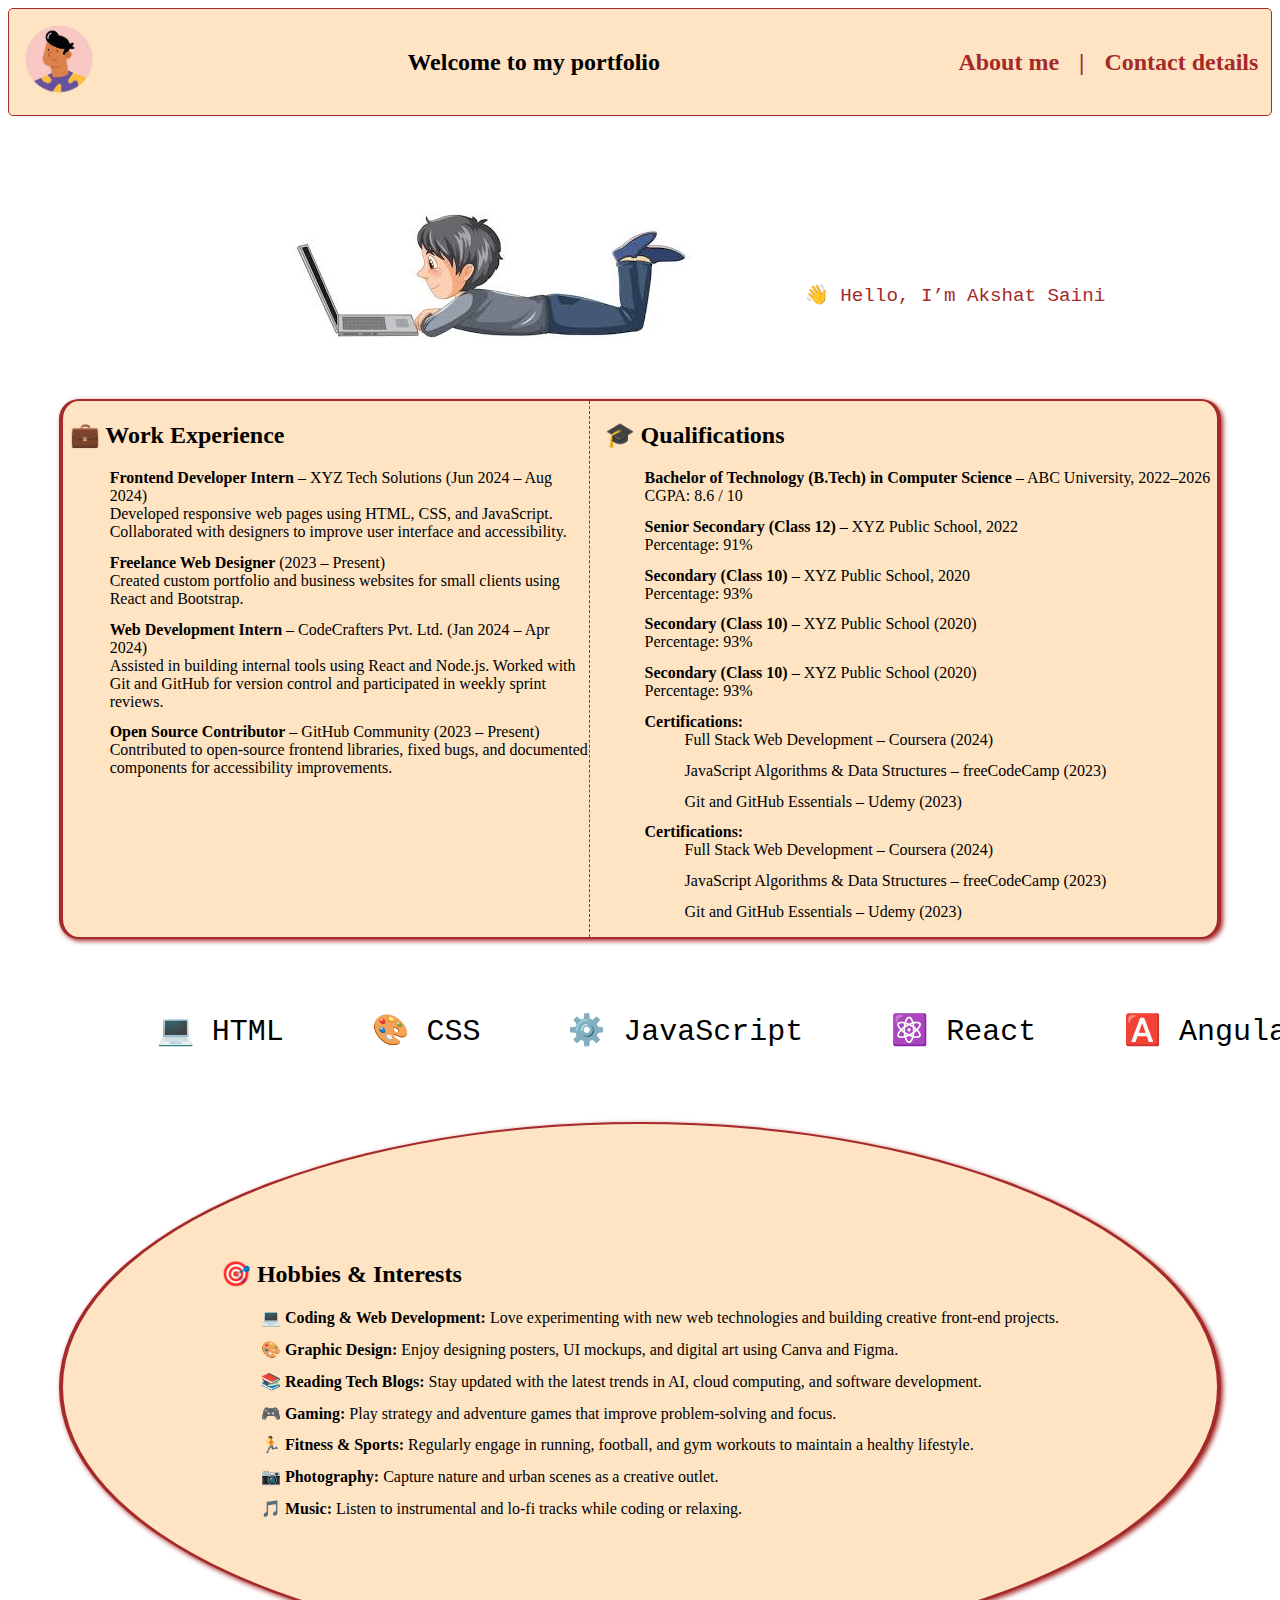
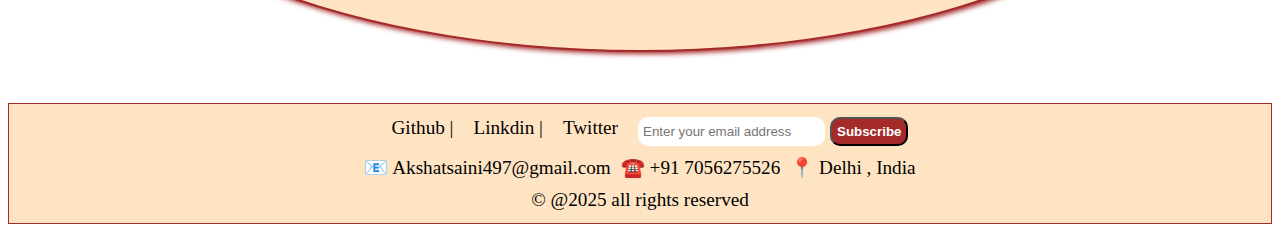
<file: index.html>
<!DOCTYPE html>
<html lang="en">

<head>
    <meta charset="UTF-8">
    <meta name="viewport" content="width=device-width, initial-scale=1.0">
    <title>Portfolio</title>
    <link href="./index.css" rel="stylesheet" type="text/css" />
</head>

<body>
    <header>
        <div><img src="./profile-removebg-preview.png" height="100" width="100"> </div>
        <div  style="right: 50%;" id="headerText">Welcome to my portfolio</div>
        <div id="nav_buttons">
            <div><a href="AboutUs.html">About me</a></div>
            <div>|</div>
            <div><a href="ContactDetails.html">Contact details</a></div>
        </div>
    </header>

    <main>
        <section id="section1">
            <div id="image"><img
                    src="[data-uri]" />
            </div>
           <div class="typing-container">
  👋 Hello, I’m Akshat Saini 
</div>
        </section>
       
        <section id="section2">
            <div id="work_expericance">
                <div>
                    <h2>💼 Work Experience</h2>
                    <ul>
                        <li><strong>Frontend Developer Intern</strong> – XYZ Tech Solutions (Jun 2024 – Aug 2024)<br>
                            Developed responsive web pages using HTML, CSS, and JavaScript. Collaborated with designers
                            to improve user interface and accessibility.
                        </li>
                        <li><strong>Freelance Web Designer</strong> (2023 – Present)<br>
                            Created custom portfolio and business websites for small clients using React and Bootstrap.
                        </li>
                        <li>
                            <strong>Web Development Intern</strong> – CodeCrafters Pvt. Ltd. (Jan 2024 – Apr 2024)<br>
                            Assisted in building internal tools using React and Node.js. Worked with Git and GitHub for
                            version control and participated in weekly sprint reviews.
                        </li>

                        <li>
                            <strong>Open Source Contributor</strong> – GitHub Community (2023 – Present)<br>
                            Contributed to open-source frontend libraries, fixed bugs, and documented components for
                            accessibility improvements.
                        </li>
                    </ul>
                </div>

            </div>
            <div id="Qualifications">
                <h2>🎓 Qualifications</h2>
                <ul>
                    <li><strong>Bachelor of Technology (B.Tech) in Computer Science</strong> – ABC University,
                        2022–2026<br>
                        CGPA: 8.6 / 10
                    </li>
                    <li><strong>Senior Secondary (Class 12)</strong> – XYZ Public School, 2022<br>
                        Percentage: 91%
                    </li>
                    <li><strong>Secondary (Class 10)</strong> – XYZ Public School, 2020<br>
                        Percentage: 93%
                    </li>
                    <li>
                        <strong>Secondary (Class 10)</strong> – XYZ Public School (2020)<br>
                        Percentage: 93%
                    </li>
                    <li>
                        <strong>Secondary (Class 10)</strong> – XYZ Public School (2020)<br>
                        Percentage: 93%
                    </li>

                    <li>
                        <strong>Certifications:</strong>
                        <ul>
                            <li>Full Stack Web Development – Coursera (2024)</li>
                            <li>JavaScript Algorithms & Data Structures – freeCodeCamp (2023)</li>
                            <li>Git and GitHub Essentials – Udemy (2023)</li>
                        </ul>
                    </li>
                    <li>
                        <strong>Certifications:</strong>
                        <ul>
                            <li>Full Stack Web Development – Coursera (2024)</li>
                            <li>JavaScript Algorithms & Data Structures – freeCodeCamp (2023)</li>
                            <li>Git and GitHub Essentials – Udemy (2023)</li>
                        </ul>
                    </li>
                </ul>
            </div>
        </section>
 <section class="tech-marquee">
  <div class="scroll">
    <span>💻 HTML</span>
    <span>🎨 CSS</span>
    <span>⚙️ JavaScript</span>
    <span>⚛️ React</span>       
    <span>🅰️ Angular</span>
    <span>🐍 Python</span>
    <span>🐳 Docker</span>
    <span>🗄️ MySQL</span>
    <span>☁️ Node.js</span>
    <span>🚀 Express</span>
     <span>💻 HTML</span>
    <span>🎨 CSS</span>
    <span>⚙️ JavaScript</span>
    <span>⚛️ React</span>       
    <span>🅰️ Angular</span>
    <span>🐍 Python</span>
    <span>🐳 Docker</span>
    <span>🗄️ MySQL</span>
    <span>☁️ Node.js</span>
    <span>🚀 Express</span>

  
  </div>
</section>

<section id="section2" style="border-radius: 100%; padding: 10%;">
    <div id="hobbies">
        <h2>🎯 Hobbies & Interests</h2>
        <ul>
            <li><strong>💻 Coding & Web Development:</strong> Love experimenting with new web technologies and building creative front-end projects.</li>
            <li><strong>🎨 Graphic Design:</strong> Enjoy designing posters, UI mockups, and digital art using Canva and Figma.</li>
            <li><strong>📚 Reading Tech Blogs:</strong> Stay updated with the latest trends in AI, cloud computing, and software development.</li>
            <li><strong>🎮 Gaming:</strong> Play strategy and adventure games that improve problem-solving and focus.</li>
            <li><strong>🏃 Fitness & Sports:</strong> Regularly engage in running, football, and gym workouts to maintain a healthy lifestyle.</li>
            <li><strong>📷 Photography:</strong> Capture nature and urban scenes as a creative outlet.</li>
            <li><strong>🎵 Music:</strong> Listen to instrumental and lo-fi tracks while coding or relaxing.</li>
        </ul>
    </div>
</section>

    </main>

   <footer class="footer">
  <div class="mediaLinks">
    <a href="">Github |</a>
    <a href="">Linkdin |</a>
    <a href="">Twitter</a>
    <label id="subscribe">
        <input type="text" placeholder="Enter your email address">
        <button>Subscribe</button>
    </label>
  </div>
  <div class="contact_details">
    <div>📧 Akshatsaini497@gmail.com</div>
    <div>☎️ +91 7056275526</div>
    <div>📍 Delhi , India</div>
  </div>
   <div class="rights">
    <div> &copy; @2025 all rights reserved</div>
   
  </div>
</footer>

<script>
    //data types 
     //chracter 
    //string    group of chracters     akshat 
    //  100000      number integera
    //97.56     floating 
    //boolean      true/flase  01 


    //do we have to decalre these data types in js?
    //NO 
    //int char string


//

// console.log(name)
//
// var name=10;

// arthematic operators 
// + - /* % ** ++ --

// let a=10;
// a++
// console.log(a)
//assignmanet operators
// let a=10

// let a=10;
// let b=20;
//   a +=b    a=a+b
//     -=a    a=a-b
//     *=a    a=a*b
//     /=
//  console.log(a)

//comparison operators

// let a=10
// let b="10"
// a==b   //only compares the values not the data types
// a===b // will compare values as well as the data types

// a!=b
// >
// <
// >=
// <=

// console.log(a!==b)

//logical operators

// &&   and
// ||    or
// !     not

// let a=10;
// let b=20;
// let c=30;

// console.log(!a)

// let a="akshat"

// console.log(typeof(a)) 


// variables in js 


//turnery operators

// let      //cant access globally. cant be reclared but can be redefined
// var      //globally access
// const    //cant acccess globally. cant be redeclared and redefined


// let name=10;
//      name=20;

//turnery operators




// if else statements
//  if(/*condition is true the block will be executed*/){}else{}
// let age=77;
// if(age>18)
// {
//     console.log("you are elegible for voting")
// }else{
//       console.log("you are not elegible for voting")
// }

// age=23
//    //true &&  false
// if(age>12 &&age<20){
//     console.log("teenager")
//     //    true &&  true
// }else if(age>19 && age<34){
//     console.log("young")
// }else{
//     console.log("buddha")
// }
// ?:
// age=13
//if consdition is true then block after ? will execute otherwies the block  after :   
// age>18 ? console.log("you are elegible for voting"): console.log("you are not elegible for voting")

//write a program to check if a person can withraw the certain amount from his bank balance
// let balance=1000000;
// let widrawal=2000000;

// if(widrawal>balance){console.log("insufficiant balance")}else{console.log(  -widrawal)}

// Check if a number is positive or negative.
//Check if a person is adult or minor.
//Check if a number is even or odd.
//Check if two numbers are equal
// find if the given number is  prime number or not
// let number=4
// if(number%2===0){
//     console.log("number is even")
// }else{
//     console.log("number is odd")
// }

//loops
// for while do while 
// i++ i=i+1
// for(let i=0; i<=10; i++){
//     console.log(i)
// }


// let obj={
//     //key:value
//     name:"akshat",
//     role:"Admin",
//     rollNumber:23
// }

// console.log(obj.name)
//  console.log(arr[0])
//  console.log(arr[1])
//  console.log(arr[2]) 
//  console.log(arr[3])

//  for(let i=0;i<4;i++){
//     //         arr[1]
//     console.log(arr[i])
//  }
// a=8;
// //     10<10 true
//  while(a<5)
//  {
//     console.log(arr[a])
//     a++;

//  }
//  //        0       1     2      3
//  let arr=["akshat",100000,22.22,"a"]
// a=0
//  do{
     
//     console.log(arr[a])
    
//     a++
   
//  }while(a<5)

//  for(let i=0; i<20;i+=2){
//      console.log(i)
//  }
//  a=15
//  a>10?console.log("hi"):console.log("hello")



//basic function
//  function addition(){
//     let a=10;
//     let b=20;
//     console.log(a+b);
//  }
// //returning functions
// function subtraction(){
//   let a=20;
//     let b=10;
//     return a-b

// }
// //parameterised functions

// function division(a,b){

//     console.log(a/b)

// }
// division(10,20)
// console.log("subtraction",subtraction())

//  addition()


//  {
//     console.log("some logis are here also")
//  }

//  addition()

//self calling and anonymous function 

// (function (){
//     console.log("i am self calling function")
// })();

// function expression

let greet=function(){
    let a=10
    let b=20
    return a+b
}

console.log(greet)


</script>
</body>

</html>
</file>
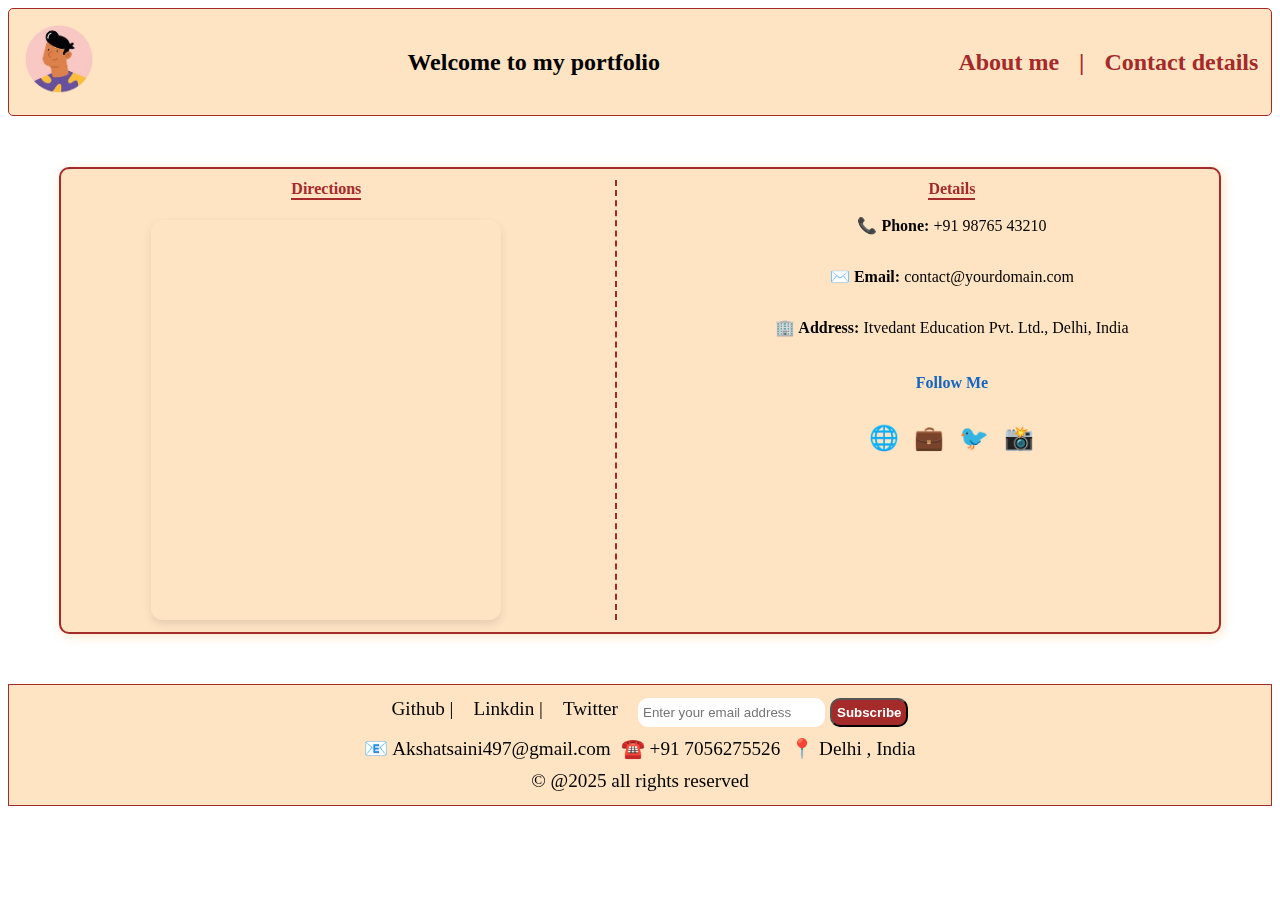
<file: ContactDetails.html>
<!DOCTYPE html>
<html lang="en">
<head>
    <meta charset="UTF-8">
    <meta name="viewport" content="width=device-width, initial-scale=1.0">
    <title>contact_details</title>
     <link href="./index.css" rel="stylesheet" type="text/css" />
</head>
<body>

     <header>
        <div><img src="./profile-removebg-preview.png" height="100" width="100"> </div>
        <div  style="right: 50%;" id="headerText">Welcome to my portfolio</div>
        <div id="nav_buttons">
            <div>About me</div>
            <div>|</div>
            <div>Contact details</div>
        </div>
    </header>
   <main>

    <section id="ContactDetails">
        <div id="maps">
              <span style="border-bottom: 2px solid brown;">Directions</span>
               <div style="flex: 1 1 400px; min-width: 350px; box-shadow: 0 4px 10px rgba(0,0,0,0.1); border-radius: 12px; overflow: hidden;">
      <iframe 
        src="https://www.google.com/maps/embed?pb=!1m18!1m12!1m3!1d3503.969669360568!2d77.21715747416586!3d28.570673486889483!2m3!1f0!2f0!3f0!3m2!1i1024!2i768!4f13.1!3m3!1m2!1s0x390ce3b5e4677ac3%3A0x4043db9c31f100e5!2sItvedant%20-%20Delhi!5e0!3m2!1sen!2sin!4v1762942267464!5m2!1sen!2sin" 
        width="100%" 
        height="350" 
        style="border:0;" 
        allowfullscreen="" 
        loading="lazy" 
        referrerpolicy="no-referrer-when-downgrade">
      </iframe>
    </div>
            </div>
        <div id="details">
            <div style="border-bottom: 2px solid brown; color: brown; font-weight: bolder;">Details</div>
            <p><strong>📞 Phone:</strong> +91 98765 43210</p>
            <p><strong>✉️ Email:</strong> contact@yourdomain.com</p>
            <p><strong>🏢 Address:</strong> Itvedant Education Pvt. Ltd., Delhi, India</p>
       <h4 style="color: #1565c0;">Follow Me</h4>
      <div style="display: flex; gap: 15px; margin-top: 10px;">
        <a href="#" style="text-decoration: none; color: #1565c0; font-size: 24px;">🌐</a>
        <a href="#" style="text-decoration: none; color: #1565c0; font-size: 24px;">💼</a>
        <a href="#" style="text-decoration: none; color: #1565c0; font-size: 24px;">🐦</a>
        <a href="#" style="text-decoration: none; color: #1565c0; font-size: 24px;">📸</a>
      </div>
        </div>
    </section>
   </main>



     <footer class="footer">
  <div class="mediaLinks">
    <a href="">Github |</a>
    <a href="">Linkdin |</a>
    <a href="">Twitter</a>
    <label id="subscribe">
        <input type="text" placeholder="Enter your email address">
        <button>Subscribe</button>
    </label>
  </div>
  <div class="contact_details">
    <div>📧 Akshatsaini497@gmail.com</div>
    <div>☎️ +91 7056275526</div>
    <div>📍 Delhi , India</div>
  </div>
   <div class="rights">
    <div> &copy; @2025 all rights reserved</div>
   
  </div>
</footer>
    
</body>
</html>
</file>
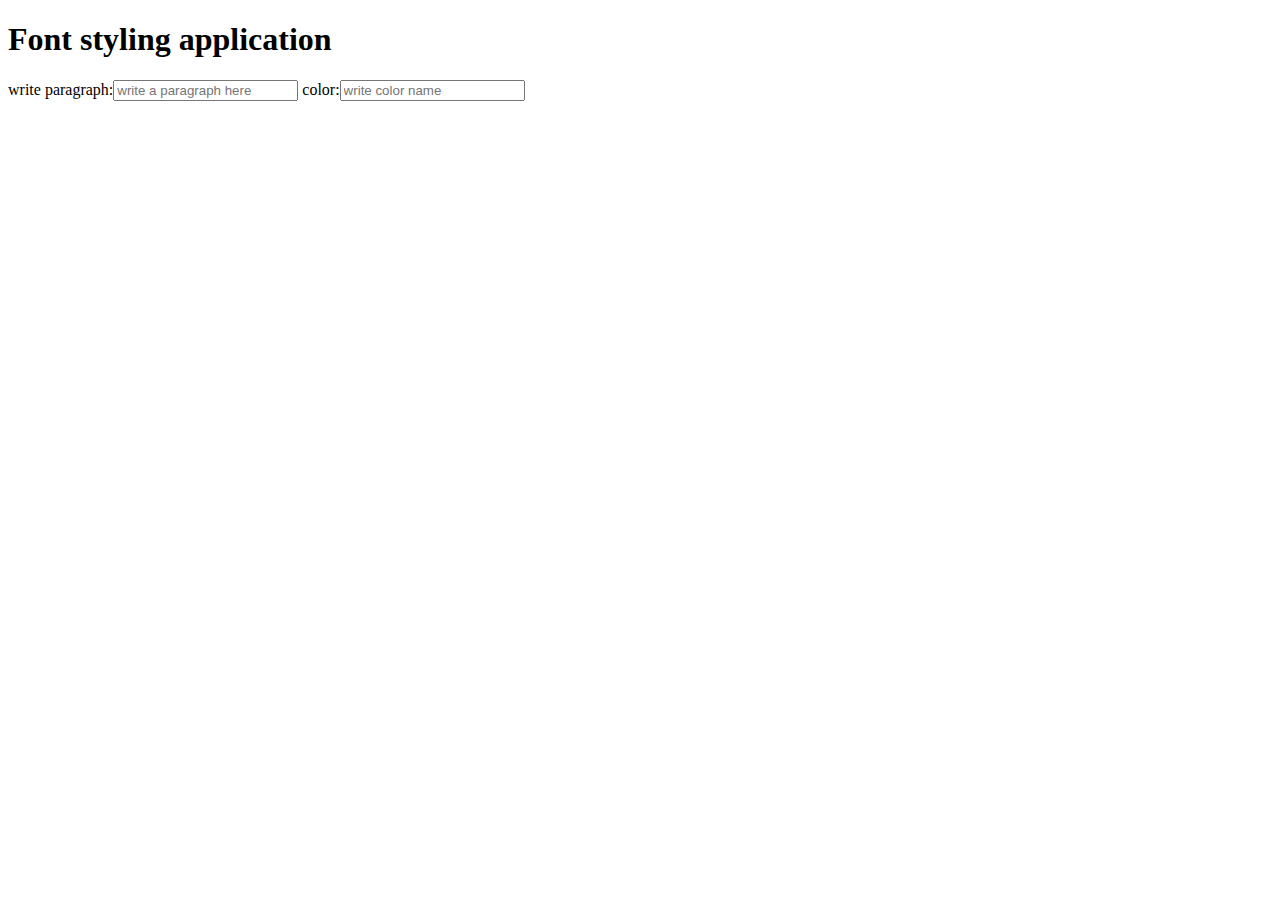
<file: dom.html>
<!DOCTYPE html>
<html lang="en">
<head>
    <meta charset="UTF-8">
    <meta name="viewport" content="width=device-width, initial-scale=1.0">
    <title>Document</title>

</head>
<body>
    

   <h1>Font styling application</h1>
   <label>
    write paragraph:<input placeholder="write a paragraph here" id="paragraph"></input>
   </label>
<label>
    color:<input placeholder="write color name" id="color"></input>
   </label>
   <p></p>
<script>
  
  
    let textarea=document.getElementById("paragraph")
       let color=document.getElementById("color")
    let paragraph=document.querySelector('p')

    textarea.addEventListener("input",()=>{
 
        paragraph.innerText=textarea.value}
    
    )
     color.addEventListener("input",()=>{
        paragraph.style.color=color.value
    
    }
    
    )
console.log(color)


let arr=[1,2,3,4,5]

let [a,b,c,...rest]=arr;


console.log(a,b,c,rest)
    

    
   

</script>

    
</body>
</html>
</file>
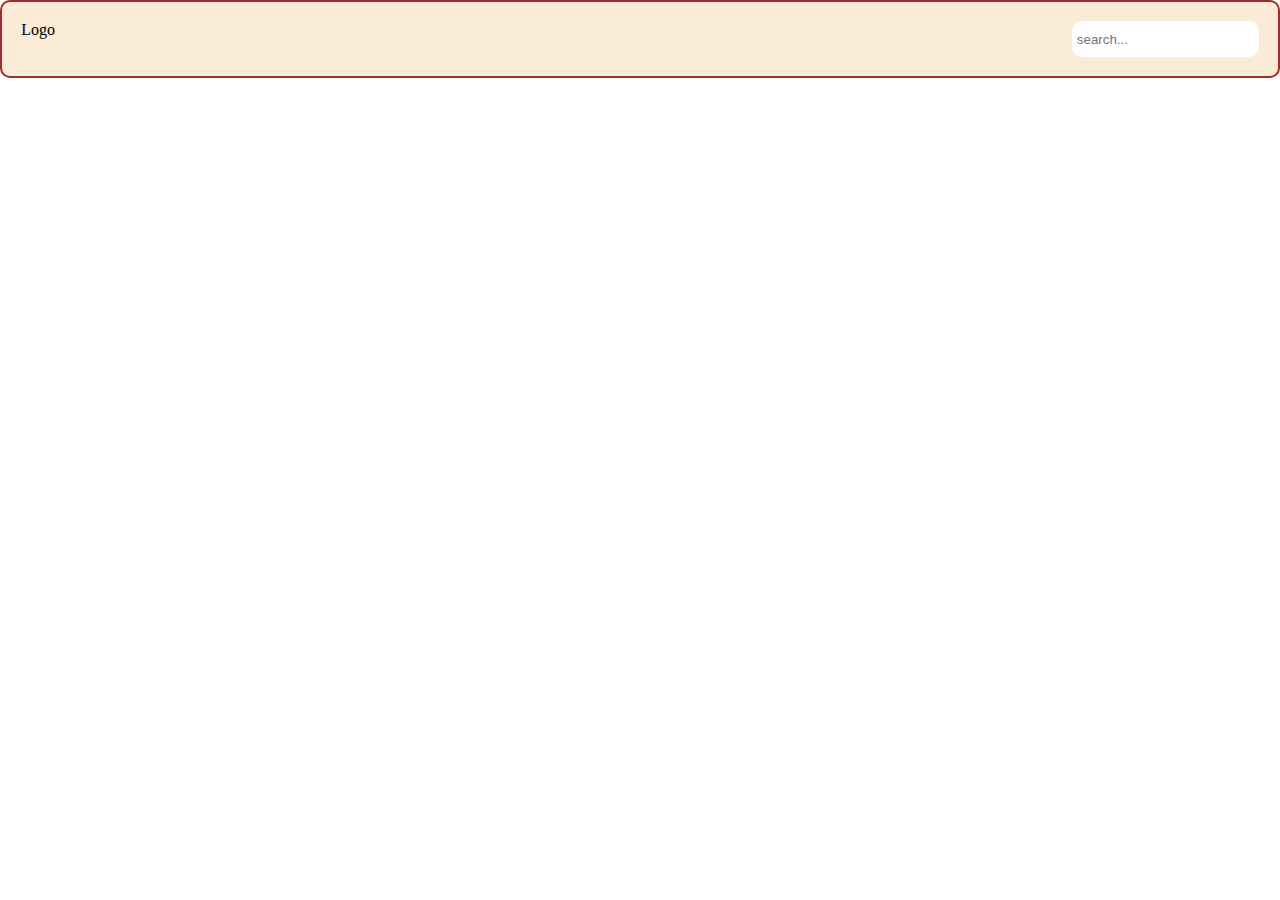
<file: fetch.html>
<!DOCTYPE html>
<html lang="en">
  <head>
    <meta charset="UTF-8" />
    <meta name="viewport" content="width=device-width, initial-scale=1.0" />
    <title>Document</title>
  </head>
  <style>
    body {
      margin: 0;
    }
    .cards-container {
      display: grid;
      grid-template-columns: repeat(auto-fill, minmax(250px, 1fr));
      gap: 20px;
      padding: 20px;
    }

    .card {
      background: #fff;
      border-radius: 12px;
      overflow: hidden;
      box-shadow: 0 4px 12px rgba(0, 0, 0, 0.15);
      transition: 0.3s ease;
      display: flex;
      flex-direction: column;
    }

    .card:hover {
      transform: translateY(-5px);
    }

    .card img {
      width: 100%;
      height: 320px;
      object-fit: cover;
    }

    .card-body {
      padding: 15px;
      flex-grow: 1;
    }

    .card h3 {
      margin: 0 0 8px 0;
      font-size: 18px;
    }

    .genres {
      font-size: 14px;
      color: #666;
    }

    .rating {
      margin-top: 6px;
      font-weight: bold;
      color: #ff9800;
    }

    .more-info {
      margin-top: 12px;
      display: inline-block;
      padding: 8px 12px;
      background: #007bff;
      color: white;
      border-radius: 8px;
      text-decoration: none;
      font-size: 14px;
    }
    Header {
      display: flex;
      justify-content: space-between;
      background-color: antiquewhite;
      padding: 1.5%;
      border: 2px solid brown;
      border-radius: 10px;
    }

    Header input[type="search"] {
      height: 4vh;
      border: none;
      border-radius: 10px;
      padding: 5px;
    }
    header input[type="search"]:focus {
      border: 2px solid brown;
      outline: none;
      box-shadow: 0 0 5px brown;
    }
    #results {
      overflow: scroll;
      height: 100px;
      width: 150px;
      font-size: small;
      display: none;
    }
  </style>
  <body>
    <header>
      <div>Logo</div>
      <div>
        <input type="search" placeholder="search..." id="search" />
        <div id="results"></div>
      </div>
    </header>
    <div id="parent" class="cards-container"></div>

    <div id="parent"></div>
    <script>

        
      let parent = document.getElementById("parent");
      let searchBar = document.getElementById("search");
      const resultsDiv = document.getElementById("results");
      searchBar.addEventListener("input", () => {
        search();
      });

      async function getData() {
        var response = await fetch("https://api.tvmaze.com/shows");
        var shows = await response.json();
        return shows;
      }
      async function loadShows() {
        try {
          let resp = await getData();

          resp.forEach((show) => {
            // Create card
            let card = document.createElement("div");
            card.className = "card";

            // Image
            let img = document.createElement("img");
            img.src =
              show.image?.medium ||
              "https://via.placeholder.com/250x350?text=No+Image";

            // Card body
            let body = document.createElement("div");
            body.className = "card-body";

            // Title
            let title = document.createElement("h3");
            title.innerText = show.name;

            // Genres
            let genres = document.createElement("div");
            genres.className = "genres";
            genres.innerText = show.genres.length
              ? "Genres: " + show.genres.join(", ")
              : "Genres: N/A";

            // Rating
            let rating = document.createElement("div");
            rating.className = "rating";
            rating.innerText = "⭐ " + (show.rating.average || "No Rating");

            // Link
            let link = document.createElement("a");
            link.href = show.url;
            link.className = "more-info";
            link.target = "_blank";
            link.innerText = "More Info";

            // Add to card
            body.append(title, genres, rating, link);
            card.append(img, body);
            parent.appendChild(card);
          });
        } catch (error) {
          console.log("Error:", error);
        }
      }
      async function search() {
        let resp = await getData();
        console.log(resp);
        let keyword = searchBar.value.trim().toLowerCase();

        // If searchBar empty → hide results and stop
        if (keyword === "") {
          resultsDiv.style.display = "none";
          resultsDiv.innerHTML = "";
          return;
        }
        let filtered = resp.filter((item) =>
          item.name.toLowerCase().includes(searchBar.value.toLowerCase())
        );

        displayResults(filtered);
      }

      function displayResults(data) {
        resultsDiv.innerHTML = ""; // Clear old results
        if (data.length === 0) {
          resultsDiv.innerHTML = "";
          resultsDiv.style.display = "none";
        } else {
          resultsDiv.style.display = "block";
        }
        data.forEach((item) => {
          let div = document.createElement("div");
          div.classList.add("card");

          div.innerHTML = `
            <h3>${item.name}</h3>
          
        `;

          resultsDiv.appendChild(div);
        });
      }
      loadShows();
    </script>
  </body>
</html>
</file>
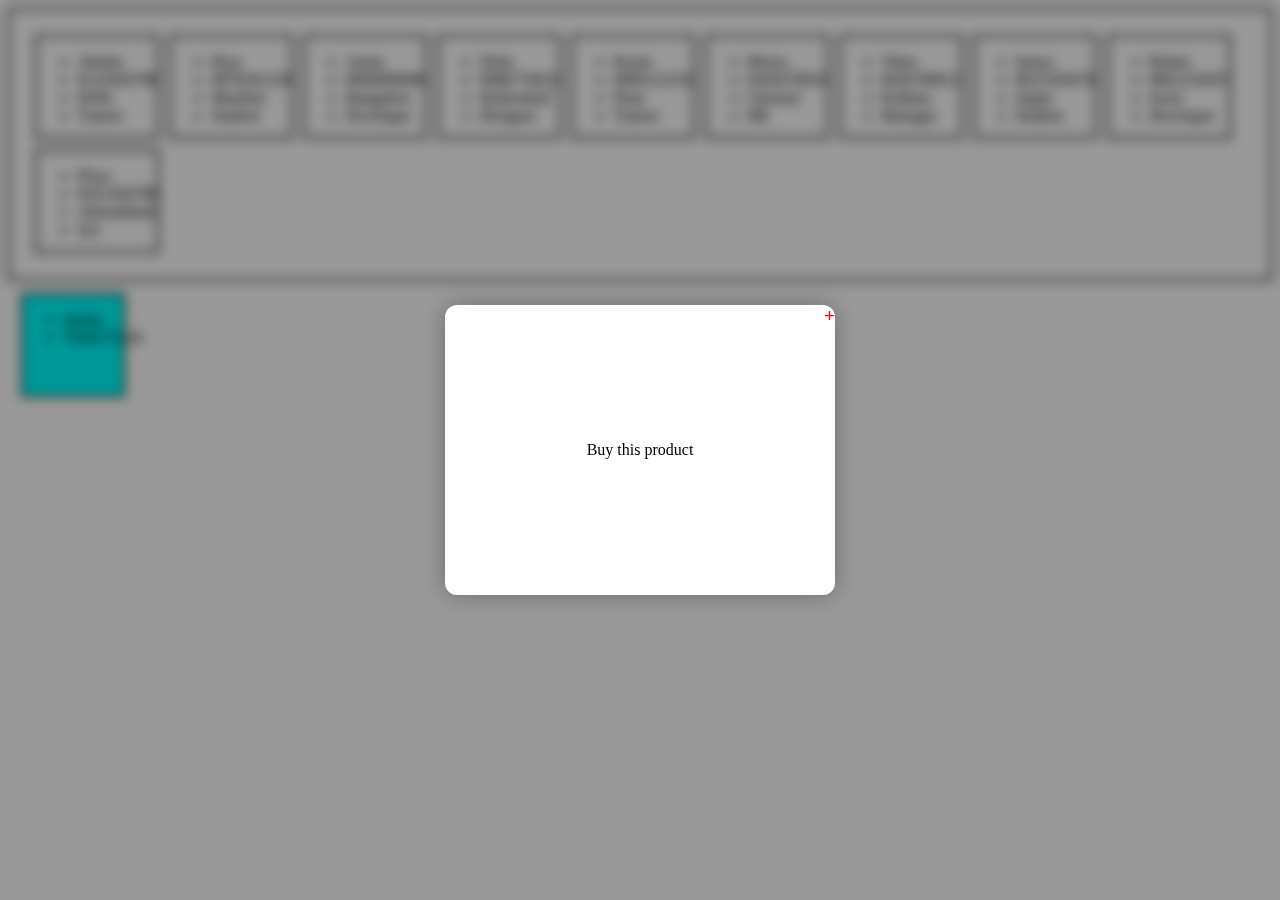
<file: loops.html>
<!DOCTYPE html>
<html lang="en">
  <head>
    <meta charset="UTF-8" />
    <meta name="viewport" content="width=device-width, initial-scale=1.0" />
    <title>Document</title>
    <style>
      .box {
        height: 100px;
        width: max-content;
        border: 2px solid black;
      }
      .container {
        border: 2px solid black;
        padding: 2%;
        display: flex;
        gap: 10px;
        flex-wrap: wrap;
      }
      .newdiv{
        height: 100px;
        width: 100px;
        background-color: aqua;
        border: 2px solid black;
        margin: 1%;
      }
     .parentDivOfAd{
    height: 100vh;
    width: 100vw;
    display: flex;
    justify-content: center;
    align-items: center;
    position: fixed;
    top: 0;
    left: 0;
    z-index: 99;

    backdrop-filter: blur(6px); /* Blur working */
    background: rgba(0,0,0,0.4); /* Dark transparent overlay */
}

.childDivOfAd{
    height: 250px;
    width: 350px;
    background: white;
    border-radius: 12px;
    padding: 20px;
    box-shadow: 0 0 25px rgba(0,0,0,0.3);

    display: flex;
    flex-direction: column;
    justify-content: center;
    align-items: center;
    position: absolute;
}
.closedAd{
    display: none;
   
}
.closed{
     position: absolute;
    top: 0;
    right: 0;
   font-weight: bolder;
   color: red;
   font-size: larger;
   cursor: pointer;
}

    </style>
  </head>
  <body>
    <script>
      let parentDiv = document.createElement("div");
      let users = [
        {
          name: "Akshat",
          phone: 9123456780,
          address: "Delhi",
          role: "Trainer",
        },
        {
          name: "Riya",
          phone: 9876501234,
          address: "Mumbai",
          role: "Student",
        },
        {
          name: "Aman",
          phone: 9090909090,
          address: "Bangalore",
          role: "Developer",
        },
        {
          name: "Neha",
          phone: 9988776655,
          address: "Hyderabad",
          role: "Designer",
        },
        {
          name: "Karan",
          phone: 8800112233,
          address: "Pune",
          role: "Trainer",
        },
        {
          name: "Meera",
          phone: 9345678910,
          address: "Chennai",
          role: "HR",
        },
        {
          name: "Vikas",
          phone: 8456789012,
          address: "Kolkata",
          role: "Manager",
        },
        {
          name: "Sanya",
          phone: 9012345678,
          address: "Jaipur",
          role: "Student",
        },
        {
          name: "Rohan",
          phone: 9801234567,
          address: "Surat",
          role: "Developer",
        },
        {
          name: "Priya",
          phone: 9321456789,
          address: "Ahmedabad",
          role: "QA",
        },
      ];
      //show the user details on the card    method to read array length is .length
      //   for (let i = 0; i <users.length; i++) {
      //     let div = document.createElement("div");
      //      console.log(users[i].name)
      //     div.className = "box";
      //     div.innerHTML=`<div>
      //         <ul>
      //             <li>${users[i].name}</li>
      //             <li>${users[i].phone}</li>
      //             <li>${users[i].address}</li>
      //             <li>${users[i].role}</li>
      //             </ul>

      //         <div>`
      //     parentDiv.className = "container";
      //     parentDiv.appendChild(div);
      //     document.body.appendChild(parentDiv);
      //   }

      users.forEach((object) => {
        let div = document.createElement("div");

        div.className = "box";
        div.innerHTML = `<div>
            <ul>
                <li>${object.name}</li>
                <li>${object.phone}</li>
                <li>${object.address}</li>
                <li>${object.role}</li>
                </ul>
            
            <div>`;
        parentDiv.className = "container";
        parentDiv.appendChild(div);
        document.body.appendChild(parentDiv);
      });

      let a=0;
      while(a<10){
        console.log("loop")
        a++
      }
      do{
        console.log(a)
        a++
      }while(a<10)

      function newDiv(a,b){
      let newDiv=document.createElement("div")
      newDiv.className="newdiv"
      newDiv.innerHTML=`<div>
        <ul>
            <li>${a}</li>
             <li>${b}</li>
            </ul>
        </div>`
      return newDiv
      }
      document.body.appendChild(newDiv("akshat",7056275526))
     console.log(newDiv("akshat",7056275526));

     (function(){
        let parentDivOfAd=document.createElement("div")
         let childDivOfAd=document.createElement("div")
     
         let closeBTN=document.createElement("submit")
         closeBTN.className="closed"
         closeBTN.innerText="+"
    
         closeBTN.addEventListener("click",()=>{parentDivOfAd.className="closedAd"})

         parentDivOfAd.className="parentDivOfAd"
         childDivOfAd.className="childDivOfAd"
         
         childDivOfAd.innerText="Buy this product"
         childDivOfAd.appendChild(closeBTN)
         parentDivOfAd.appendChild(childDivOfAd)
         parentDiv.append(parentDivOfAd)
         
    
     })()

    
    </script>
  </body>
</html>
</file>
<file: index.css>
header {
    position: sticky;
    top: 0;
    display: flex;
    justify-content: space-between;
    align-items: center;
    padding-right: 1%;
    border: 0.5px solid brown;
    background-color: bisque;
    font-size: x-large;
    font-weight: bolder;
    border-radius: 5px;
    z-index: 999;
}

main {
    margin: 4%;


}

#section1 {

    display: flex;
    justify-content: space-around;
    padding: 10%;
    gap: 20%;
    font-weight: 300;
    font-family: 'Times New Roman', Times, serif;
    font-size: x-large;
    position: relative;


}

#section2 {
    display: flex;
    justify-content: space-around;
    background-color: bisque;
    border-radius: 20px;
    border-left: 4px solid brown;
    border-right: 4px solid brown;
    border-top: 2px solid brown;
    border-bottom: 2px solid brown;
    box-shadow: 2px 2px 5px brown;

}

#Qualifications {}

#work_expericance {
    width: 45%;
    border-right: 1px dashed brown;
    display: flex;
    flex-direction: column;

}

#nav_buttons {
    display: flex;
    gap: 20px;
    font-family: Georgia, 'Times New Roman', Times, serif;
    color: brown;
    cursor: pointer;
}

#nav_buttons a {
    text-decoration: none;
    color: brown;
}

.mediaLinks {
    display: flex;
    gap: 20px;
    width: max-content;


}

.mediaLinks a {
    color: black;
    text-decoration: none;
}

footer {
    display: flex;
    flex-direction: column;
    background-color: bisque;
    border: 0.5px solid brown;
    padding: 1%;
    gap: 10px;
    align-items: center;
    font-size: larger;
}

.contact_details {
    display: flex;
    gap: 10px;
}

.typing-container {

    white-space: nowrap;
    overflow: hidden;
    animation: typing 4s steps(28) infinite;
    animation-delay: 2s;
    font-size: 1.2rem;
    color: brown;
    font-family: monospace;
    position: absolute;
    right: 10%;
}

@keyframes typing {
    0% {
        width: 0;
    }

    40% {
        width: 30ch
    }

    60% {
        width: 30ch;
    }

    100% {
        width: 0;
    }
}

#image {
    position: absolute;

    left: 20%;
    top: 20%;
}

.tech-marquee {
    width: 100%;
    overflow: hidden;
    white-space: nowrap;
    color: black;
    padding: 15px 0;
    font-family: monospace;
    margin: 5%;
    position: relative;


}

.scroll {

    display: inline-block;
    animation: scrollLeft 30s linear infinite;
}

.scroll span {

    display: inline-block;
    margin: 0 40px;
    font-size: 30px;
}

/* Animation keyframes */
@keyframes scrollLeft {
    0% {
        transform: translateX(0);
    }

    100% {
        transform: translateX(-50%);
    }
}

#subscribe {

    display: flex;
    flex-wrap: nowrap;
    /* overflow: scroll;
   scrollbar-width: none; */
    gap: 5px;
}

#subscribe :first-child {
    padding: 2%;
    border-radius: 10px;
    border: none;
}

#subscribe :last-child {
    padding: 2%;
    cursor: pointer;
    background-color: brown;
    color: white;
    font-weight: bolder;
    border-radius: 10px;
}

#subscribe :last-child:hover {
    background-color: rgb(203, 41, 41);
}

#headerText {
    font-family: Georgia, 'Times New Roman', Times, serif;
    transition: all 1s ease-in-out;
    animation: shining 8s forwards infinite;

}

@keyframes shining {
    from {
        transform: scale(1)skew(0deg)
    }

    to {
        transform: scale(1.2) skew(20deg)
    }
}

#ContactDetails {
    display: flex;
    border: 2px solid brown;
    box-shadow: 2px 2px 12px bisque;
    justify-content: space-around;
    padding: 1%;
    background-color: bisque;
    border-radius: 10px;


}

#maps {
    display: flex;
    flex-direction: column;
    align-items: center;
    color: brown;
    font-weight: 700;
    gap: 20px;
    padding-right: 10%;
    border-right: 2px dashed brown;

}

#details {

    display: flex;
    flex-direction: column;
    align-items: center;
}

.section1 {
    display: flex;
    position: relative;
    justify-content: space-around;
    padding: 2%;

}

.section1_about_me_text {
    font-size: x-large;
    display: flex;
    flex-direction: column;
    flex-wrap: wrap;
    width: 40%;
}

.section1_image {

    position: absolute;
    right: 10vh;
    top: 20vh;


}

.section2 {
    padding: 2%;
}

.section2_images {
    display: flex;
    justify-content: center;
    gap: 10px;

}

.section2_images div {
    border-radius: 10px;
    height: 70px;
    width: 100px;

    border: 2px solid red;
    transition: all 100ms ease-in-out;
}

.section2_images div:hover {
    box-shadow: 2px 2px 12px black;
    transform: scale(1.1);

}

.section3 {
    position: relative;
    left: -8vh;
    width: 105%;
    display: flex;
    padding: 3%;
    justify-content: space-around;
    background-color: rgb(249, 247, 247);
}

li {
    margin: 0;
    padding: 0;
    border: 0;
    outline: 0;
    font-size: 100%;
    vertical-align: bottom;
    background: transparent;
    margin-bottom: 0.8rem;
    display: list-item;
    unicode-bidi: isolate;
    list-style-type: none;
}

.section4 {
    display: flex;
}

.content {
    display: flex;
    flex-direction: column;
    width: 50%;

}

.image {
    padding: 1%;
    overflow: hidden;
    display: flex;
    flex-wrap: nowrap;
    transition: all 1s ease-in-out;

}

.moving_image {
    transition: all 2s ease-in-out;
    animation: slideIn 1s  linear infinite alternate-reverse;
}

@keyframes slideIn {
    from {
        transform: translateX(70%);
    }

    to {
        transform: translateX(0%);
    }
}
</file>
